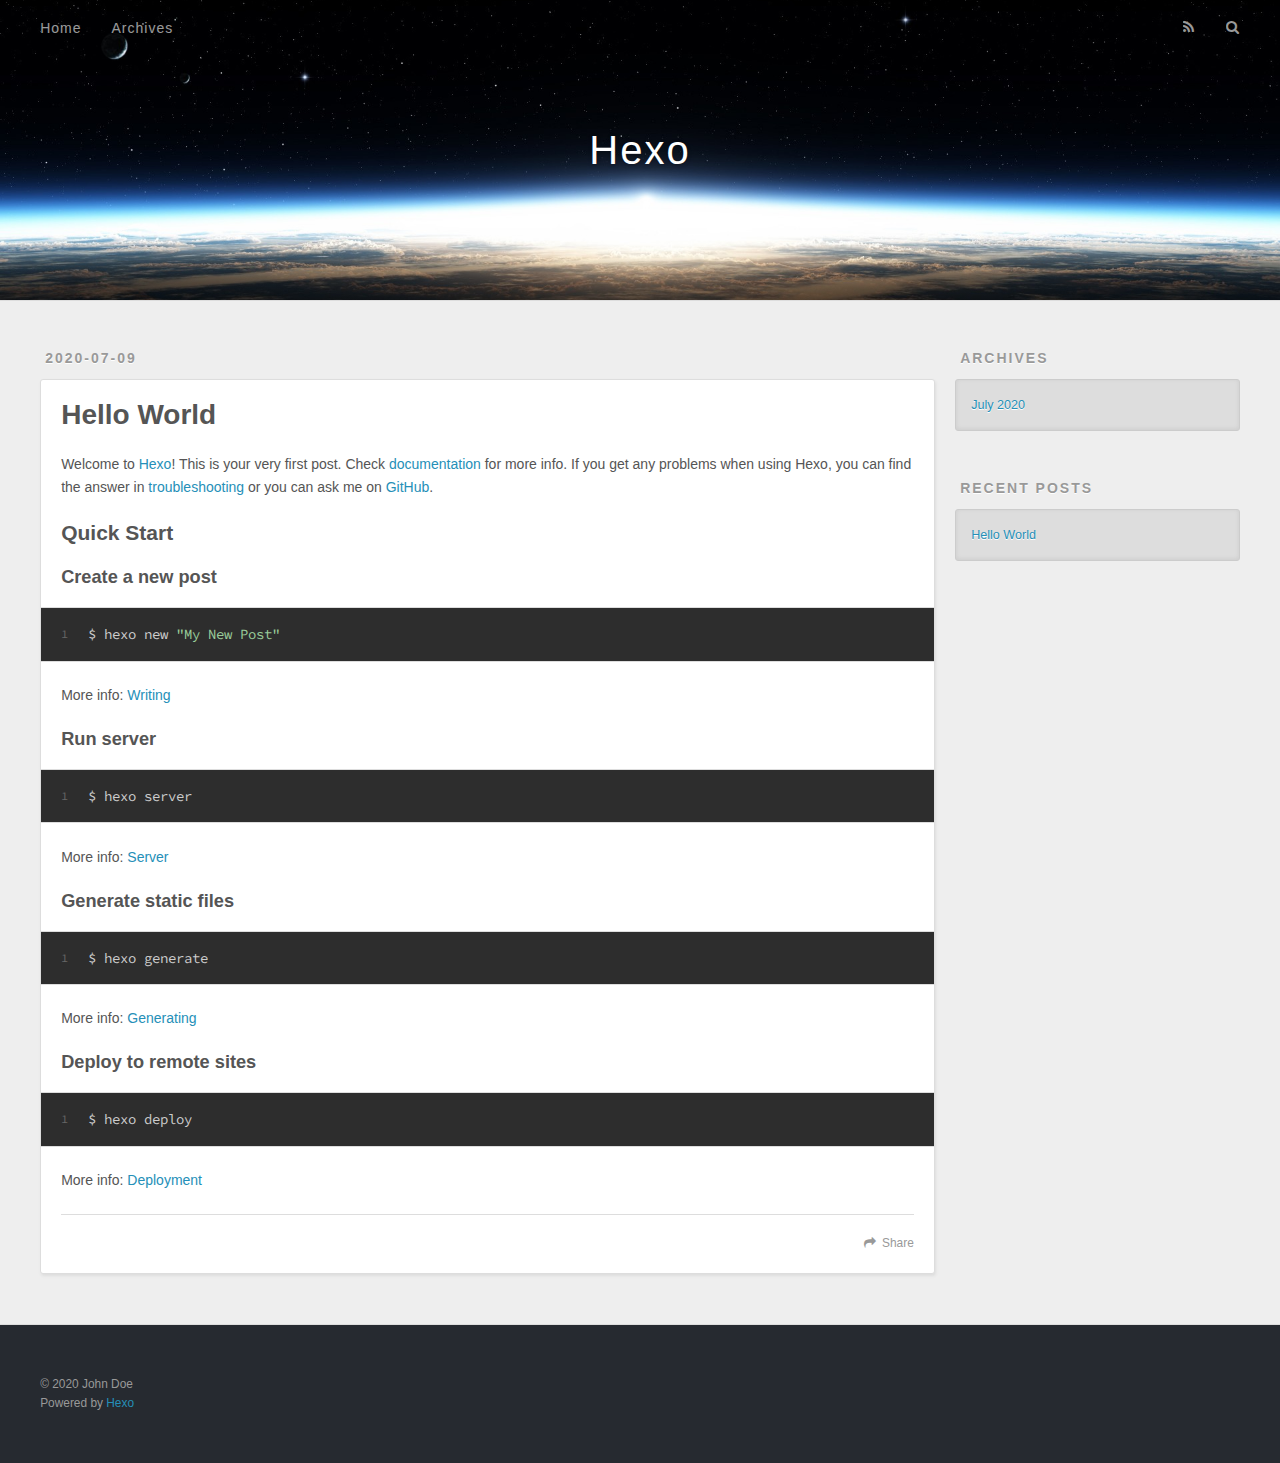
<file: index.html>
<!DOCTYPE html>
<html>
<head>
  <meta charset="utf-8">
  

  
  <title>Hexo</title>
  <meta name="viewport" content="width=device-width, initial-scale=1, maximum-scale=1">
  <meta property="og:type" content="website">
<meta property="og:title" content="Hexo">
<meta property="og:url" content="http://yoursite.com/index.html">
<meta property="og:site_name" content="Hexo">
<meta property="og:locale" content="en_US">
<meta property="article:author" content="John Doe">
<meta name="twitter:card" content="summary">
  
    <link rel="alternate" href="/atom.xml" title="Hexo" type="application/atom+xml">
  
  
    <link rel="icon" href="/favicon.png">
  
  
    <link href="//fonts.googleapis.com/css?family=Source+Code+Pro" rel="stylesheet" type="text/css">
  
  
<link rel="stylesheet" href="/css/style.css">

<meta name="generator" content="Hexo 4.2.1"></head>

<body>
  <div id="container">
    <div id="wrap">
      <header id="header">
  <div id="banner"></div>
  <div id="header-outer" class="outer">
    <div id="header-title" class="inner">
      <h1 id="logo-wrap">
        <a href="/" id="logo">Hexo</a>
      </h1>
      
    </div>
    <div id="header-inner" class="inner">
      <nav id="main-nav">
        <a id="main-nav-toggle" class="nav-icon"></a>
        
          <a class="main-nav-link" href="/">Home</a>
        
          <a class="main-nav-link" href="/archives">Archives</a>
        
      </nav>
      <nav id="sub-nav">
        
          <a id="nav-rss-link" class="nav-icon" href="/atom.xml" title="RSS Feed"></a>
        
        <a id="nav-search-btn" class="nav-icon" title="Search"></a>
      </nav>
      <div id="search-form-wrap">
        <form action="//google.com/search" method="get" accept-charset="UTF-8" class="search-form"><input type="search" name="q" class="search-form-input" placeholder="Search"><button type="submit" class="search-form-submit">&#xF002;</button><input type="hidden" name="sitesearch" value="http://yoursite.com"></form>
      </div>
    </div>
  </div>
</header>
      <div class="outer">
        <section id="main">
  
    <article id="post-hello-world" class="article article-type-post" itemscope itemprop="blogPost">
  <div class="article-meta">
    <a href="/2020/07/09/hello-world/" class="article-date">
  <time datetime="2020-07-09T07:12:17.196Z" itemprop="datePublished">2020-07-09</time>
</a>
    
  </div>
  <div class="article-inner">
    
    
      <header class="article-header">
        
  
    <h1 itemprop="name">
      <a class="article-title" href="/2020/07/09/hello-world/">Hello World</a>
    </h1>
  

      </header>
    
    <div class="article-entry" itemprop="articleBody">
      
        <p>Welcome to <a href="https://hexo.io/" target="_blank" rel="noopener">Hexo</a>! This is your very first post. Check <a href="https://hexo.io/docs/" target="_blank" rel="noopener">documentation</a> for more info. If you get any problems when using Hexo, you can find the answer in <a href="https://hexo.io/docs/troubleshooting.html" target="_blank" rel="noopener">troubleshooting</a> or you can ask me on <a href="https://github.com/hexojs/hexo/issues" target="_blank" rel="noopener">GitHub</a>.</p>
<h2 id="Quick-Start"><a href="#Quick-Start" class="headerlink" title="Quick Start"></a>Quick Start</h2><h3 id="Create-a-new-post"><a href="#Create-a-new-post" class="headerlink" title="Create a new post"></a>Create a new post</h3><figure class="highlight bash"><table><tr><td class="gutter"><pre><span class="line">1</span><br></pre></td><td class="code"><pre><span class="line">$ hexo new <span class="string">"My New Post"</span></span><br></pre></td></tr></table></figure>

<p>More info: <a href="https://hexo.io/docs/writing.html" target="_blank" rel="noopener">Writing</a></p>
<h3 id="Run-server"><a href="#Run-server" class="headerlink" title="Run server"></a>Run server</h3><figure class="highlight bash"><table><tr><td class="gutter"><pre><span class="line">1</span><br></pre></td><td class="code"><pre><span class="line">$ hexo server</span><br></pre></td></tr></table></figure>

<p>More info: <a href="https://hexo.io/docs/server.html" target="_blank" rel="noopener">Server</a></p>
<h3 id="Generate-static-files"><a href="#Generate-static-files" class="headerlink" title="Generate static files"></a>Generate static files</h3><figure class="highlight bash"><table><tr><td class="gutter"><pre><span class="line">1</span><br></pre></td><td class="code"><pre><span class="line">$ hexo generate</span><br></pre></td></tr></table></figure>

<p>More info: <a href="https://hexo.io/docs/generating.html" target="_blank" rel="noopener">Generating</a></p>
<h3 id="Deploy-to-remote-sites"><a href="#Deploy-to-remote-sites" class="headerlink" title="Deploy to remote sites"></a>Deploy to remote sites</h3><figure class="highlight bash"><table><tr><td class="gutter"><pre><span class="line">1</span><br></pre></td><td class="code"><pre><span class="line">$ hexo deploy</span><br></pre></td></tr></table></figure>

<p>More info: <a href="https://hexo.io/docs/one-command-deployment.html" target="_blank" rel="noopener">Deployment</a></p>

      
    </div>
    <footer class="article-footer">
      <a data-url="http://yoursite.com/2020/07/09/hello-world/" data-id="ckcesuk3j00003ktsfurx3f92" class="article-share-link">Share</a>
      
      
    </footer>
  </div>
  
</article>


  


</section>
        
          <aside id="sidebar">
  
    

  
    

  
    
  
    
  <div class="widget-wrap">
    <h3 class="widget-title">Archives</h3>
    <div class="widget">
      <ul class="archive-list"><li class="archive-list-item"><a class="archive-list-link" href="/archives/2020/07/">July 2020</a></li></ul>
    </div>
  </div>


  
    
  <div class="widget-wrap">
    <h3 class="widget-title">Recent Posts</h3>
    <div class="widget">
      <ul>
        
          <li>
            <a href="/2020/07/09/hello-world/">Hello World</a>
          </li>
        
      </ul>
    </div>
  </div>

  
</aside>
        
      </div>
      <footer id="footer">
  
  <div class="outer">
    <div id="footer-info" class="inner">
      &copy; 2020 John Doe<br>
      Powered by <a href="http://hexo.io/" target="_blank">Hexo</a>
    </div>
  </div>
</footer>
    </div>
    <nav id="mobile-nav">
  
    <a href="/" class="mobile-nav-link">Home</a>
  
    <a href="/archives" class="mobile-nav-link">Archives</a>
  
</nav>
    

<script src="//ajax.googleapis.com/ajax/libs/jquery/2.0.3/jquery.min.js"></script>


  
<link rel="stylesheet" href="/fancybox/jquery.fancybox.css">

  
<script src="/fancybox/jquery.fancybox.pack.js"></script>




<script src="/js/script.js"></script>




  </div>
</body>
</html>
</file>
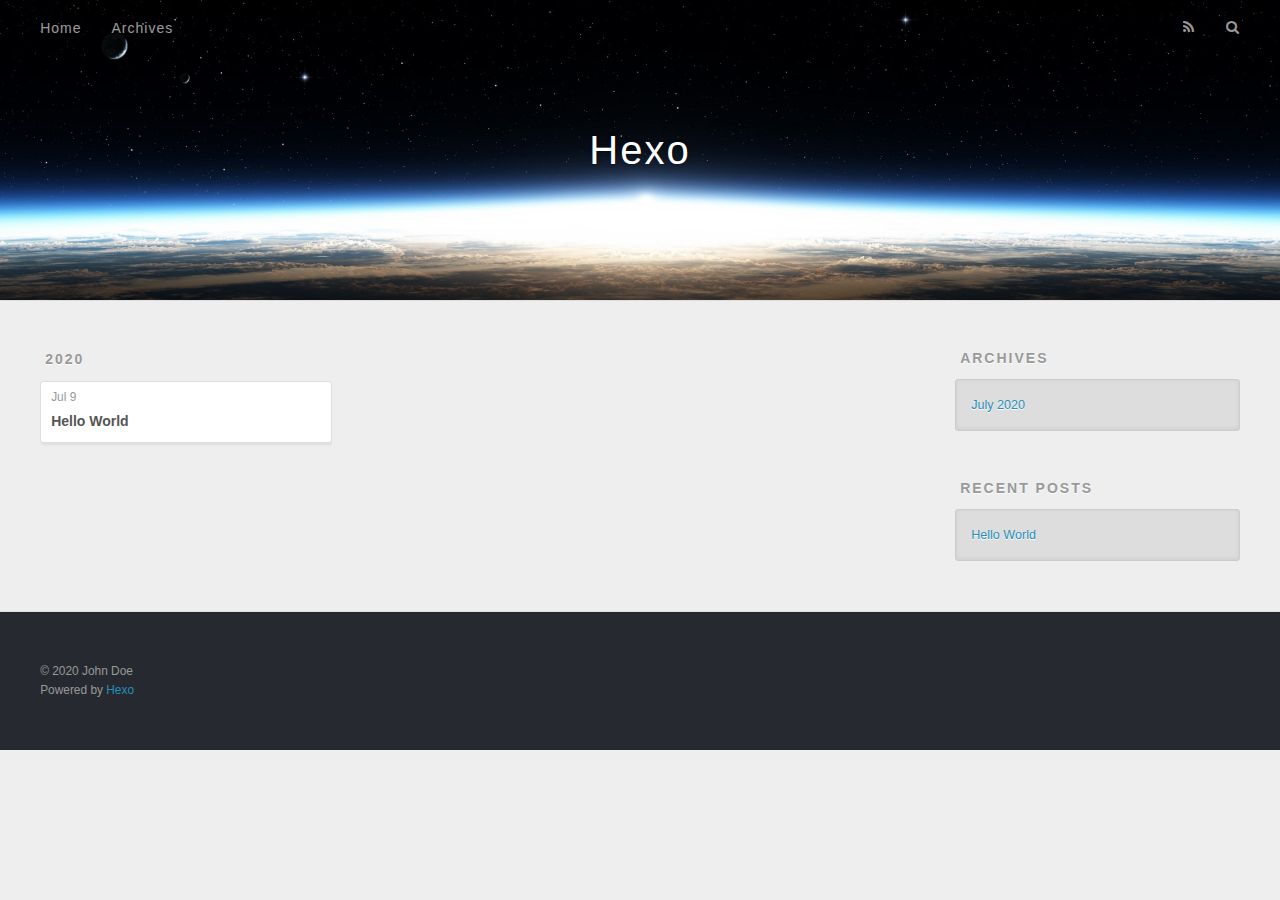
<file: archives/index.html>
<!DOCTYPE html>
<html>
<head>
  <meta charset="utf-8">
  

  
  <title>Archives | Hexo</title>
  <meta name="viewport" content="width=device-width, initial-scale=1, maximum-scale=1">
  <meta property="og:type" content="website">
<meta property="og:title" content="Hexo">
<meta property="og:url" content="http://yoursite.com/archives/index.html">
<meta property="og:site_name" content="Hexo">
<meta property="og:locale" content="en_US">
<meta property="article:author" content="John Doe">
<meta name="twitter:card" content="summary">
  
    <link rel="alternate" href="/atom.xml" title="Hexo" type="application/atom+xml">
  
  
    <link rel="icon" href="/favicon.png">
  
  
    <link href="//fonts.googleapis.com/css?family=Source+Code+Pro" rel="stylesheet" type="text/css">
  
  
<link rel="stylesheet" href="/css/style.css">

<meta name="generator" content="Hexo 4.2.1"></head>

<body>
  <div id="container">
    <div id="wrap">
      <header id="header">
  <div id="banner"></div>
  <div id="header-outer" class="outer">
    <div id="header-title" class="inner">
      <h1 id="logo-wrap">
        <a href="/" id="logo">Hexo</a>
      </h1>
      
    </div>
    <div id="header-inner" class="inner">
      <nav id="main-nav">
        <a id="main-nav-toggle" class="nav-icon"></a>
        
          <a class="main-nav-link" href="/">Home</a>
        
          <a class="main-nav-link" href="/archives">Archives</a>
        
      </nav>
      <nav id="sub-nav">
        
          <a id="nav-rss-link" class="nav-icon" href="/atom.xml" title="RSS Feed"></a>
        
        <a id="nav-search-btn" class="nav-icon" title="Search"></a>
      </nav>
      <div id="search-form-wrap">
        <form action="//google.com/search" method="get" accept-charset="UTF-8" class="search-form"><input type="search" name="q" class="search-form-input" placeholder="Search"><button type="submit" class="search-form-submit">&#xF002;</button><input type="hidden" name="sitesearch" value="http://yoursite.com"></form>
      </div>
    </div>
  </div>
</header>
      <div class="outer">
        <section id="main">
  
  
    
    
      
      
      <section class="archives-wrap">
        <div class="archive-year-wrap">
          <a href="/archives/2020" class="archive-year">2020</a>
        </div>
        <div class="archives">
    
    <article class="archive-article archive-type-post">
  <div class="archive-article-inner">
    <header class="archive-article-header">
      <a href="/2020/07/09/hello-world/" class="archive-article-date">
  <time datetime="2020-07-09T07:12:17.196Z" itemprop="datePublished">Jul 9</time>
</a>
      
  
    <h1 itemprop="name">
      <a class="archive-article-title" href="/2020/07/09/hello-world/">Hello World</a>
    </h1>
  

    </header>
  </div>
</article>
  
  
    </div></section>
  


</section>
        
          <aside id="sidebar">
  
    

  
    

  
    
  
    
  <div class="widget-wrap">
    <h3 class="widget-title">Archives</h3>
    <div class="widget">
      <ul class="archive-list"><li class="archive-list-item"><a class="archive-list-link" href="/archives/2020/07/">July 2020</a></li></ul>
    </div>
  </div>


  
    
  <div class="widget-wrap">
    <h3 class="widget-title">Recent Posts</h3>
    <div class="widget">
      <ul>
        
          <li>
            <a href="/2020/07/09/hello-world/">Hello World</a>
          </li>
        
      </ul>
    </div>
  </div>

  
</aside>
        
      </div>
      <footer id="footer">
  
  <div class="outer">
    <div id="footer-info" class="inner">
      &copy; 2020 John Doe<br>
      Powered by <a href="http://hexo.io/" target="_blank">Hexo</a>
    </div>
  </div>
</footer>
    </div>
    <nav id="mobile-nav">
  
    <a href="/" class="mobile-nav-link">Home</a>
  
    <a href="/archives" class="mobile-nav-link">Archives</a>
  
</nav>
    

<script src="//ajax.googleapis.com/ajax/libs/jquery/2.0.3/jquery.min.js"></script>


  
<link rel="stylesheet" href="/fancybox/jquery.fancybox.css">

  
<script src="/fancybox/jquery.fancybox.pack.js"></script>




<script src="/js/script.js"></script>




  </div>
</body>
</html>
</file>
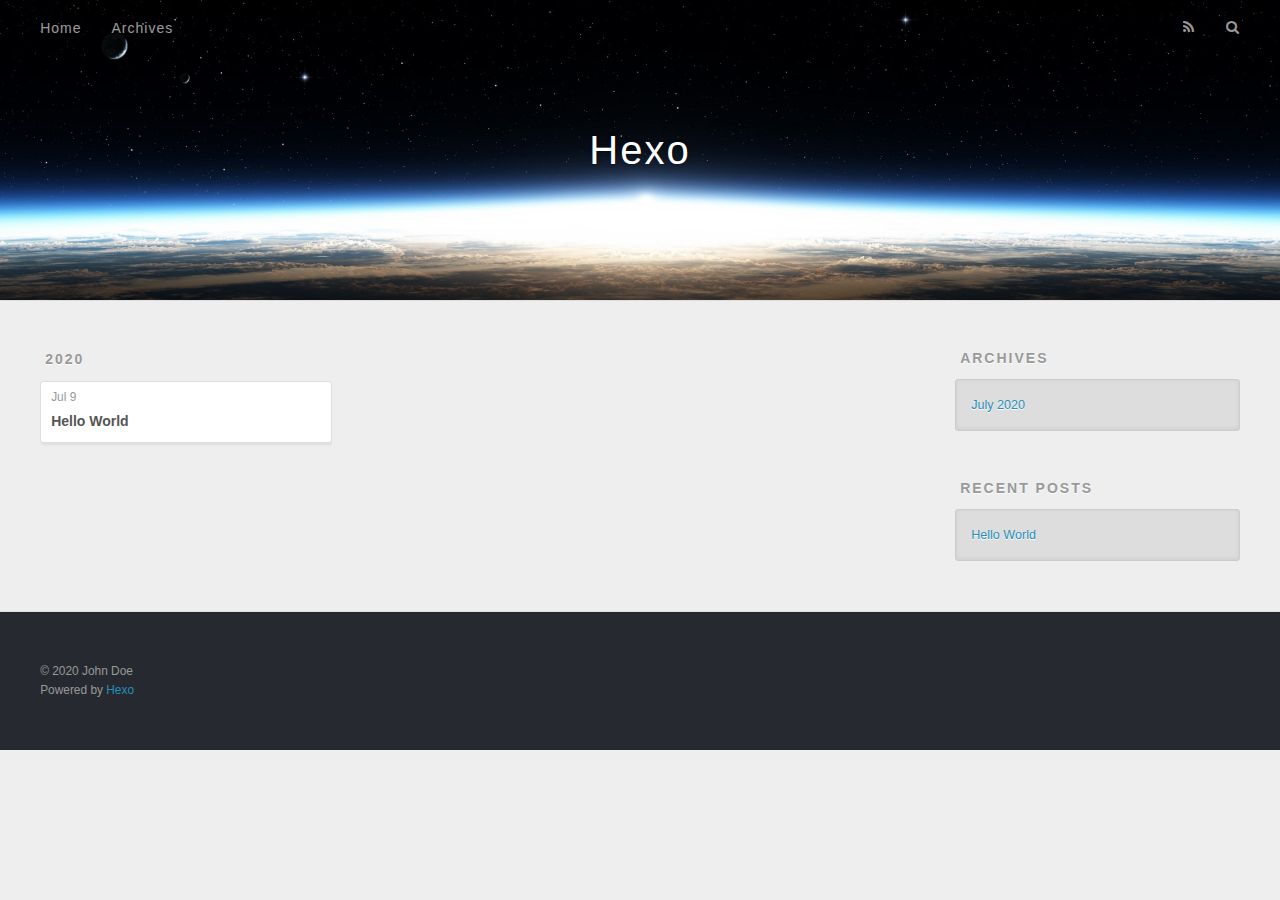
<file: archives/2020/index.html>
<!DOCTYPE html>
<html>
<head>
  <meta charset="utf-8">
  

  
  <title>Archives: 2020 | Hexo</title>
  <meta name="viewport" content="width=device-width, initial-scale=1, maximum-scale=1">
  <meta property="og:type" content="website">
<meta property="og:title" content="Hexo">
<meta property="og:url" content="http://yoursite.com/archives/2020/index.html">
<meta property="og:site_name" content="Hexo">
<meta property="og:locale" content="en_US">
<meta property="article:author" content="John Doe">
<meta name="twitter:card" content="summary">
  
    <link rel="alternate" href="/atom.xml" title="Hexo" type="application/atom+xml">
  
  
    <link rel="icon" href="/favicon.png">
  
  
    <link href="//fonts.googleapis.com/css?family=Source+Code+Pro" rel="stylesheet" type="text/css">
  
  
<link rel="stylesheet" href="/css/style.css">

<meta name="generator" content="Hexo 4.2.1"></head>

<body>
  <div id="container">
    <div id="wrap">
      <header id="header">
  <div id="banner"></div>
  <div id="header-outer" class="outer">
    <div id="header-title" class="inner">
      <h1 id="logo-wrap">
        <a href="/" id="logo">Hexo</a>
      </h1>
      
    </div>
    <div id="header-inner" class="inner">
      <nav id="main-nav">
        <a id="main-nav-toggle" class="nav-icon"></a>
        
          <a class="main-nav-link" href="/">Home</a>
        
          <a class="main-nav-link" href="/archives">Archives</a>
        
      </nav>
      <nav id="sub-nav">
        
          <a id="nav-rss-link" class="nav-icon" href="/atom.xml" title="RSS Feed"></a>
        
        <a id="nav-search-btn" class="nav-icon" title="Search"></a>
      </nav>
      <div id="search-form-wrap">
        <form action="//google.com/search" method="get" accept-charset="UTF-8" class="search-form"><input type="search" name="q" class="search-form-input" placeholder="Search"><button type="submit" class="search-form-submit">&#xF002;</button><input type="hidden" name="sitesearch" value="http://yoursite.com"></form>
      </div>
    </div>
  </div>
</header>
      <div class="outer">
        <section id="main">
  
  
    
    
      
      
      <section class="archives-wrap">
        <div class="archive-year-wrap">
          <a href="/archives/2020" class="archive-year">2020</a>
        </div>
        <div class="archives">
    
    <article class="archive-article archive-type-post">
  <div class="archive-article-inner">
    <header class="archive-article-header">
      <a href="/2020/07/09/hello-world/" class="archive-article-date">
  <time datetime="2020-07-09T07:12:17.196Z" itemprop="datePublished">Jul 9</time>
</a>
      
  
    <h1 itemprop="name">
      <a class="archive-article-title" href="/2020/07/09/hello-world/">Hello World</a>
    </h1>
  

    </header>
  </div>
</article>
  
  
    </div></section>
  


</section>
        
          <aside id="sidebar">
  
    

  
    

  
    
  
    
  <div class="widget-wrap">
    <h3 class="widget-title">Archives</h3>
    <div class="widget">
      <ul class="archive-list"><li class="archive-list-item"><a class="archive-list-link" href="/archives/2020/07/">July 2020</a></li></ul>
    </div>
  </div>


  
    
  <div class="widget-wrap">
    <h3 class="widget-title">Recent Posts</h3>
    <div class="widget">
      <ul>
        
          <li>
            <a href="/2020/07/09/hello-world/">Hello World</a>
          </li>
        
      </ul>
    </div>
  </div>

  
</aside>
        
      </div>
      <footer id="footer">
  
  <div class="outer">
    <div id="footer-info" class="inner">
      &copy; 2020 John Doe<br>
      Powered by <a href="http://hexo.io/" target="_blank">Hexo</a>
    </div>
  </div>
</footer>
    </div>
    <nav id="mobile-nav">
  
    <a href="/" class="mobile-nav-link">Home</a>
  
    <a href="/archives" class="mobile-nav-link">Archives</a>
  
</nav>
    

<script src="//ajax.googleapis.com/ajax/libs/jquery/2.0.3/jquery.min.js"></script>


  
<link rel="stylesheet" href="/fancybox/jquery.fancybox.css">

  
<script src="/fancybox/jquery.fancybox.pack.js"></script>




<script src="/js/script.js"></script>




  </div>
</body>
</html>
</file>
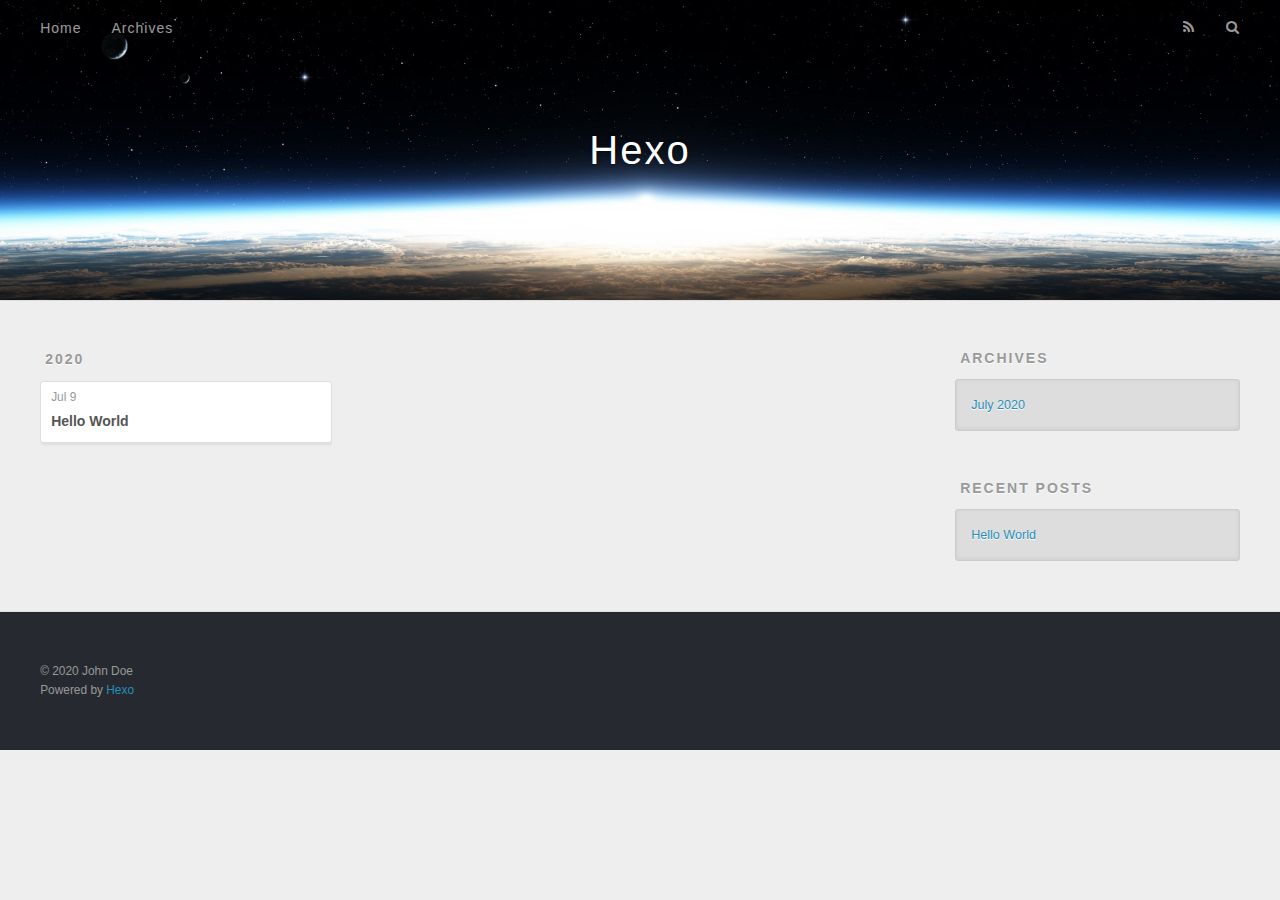
<file: archives/2020/07/index.html>
<!DOCTYPE html>
<html>
<head>
  <meta charset="utf-8">
  

  
  <title>Archives: 2020/7 | Hexo</title>
  <meta name="viewport" content="width=device-width, initial-scale=1, maximum-scale=1">
  <meta property="og:type" content="website">
<meta property="og:title" content="Hexo">
<meta property="og:url" content="http://yoursite.com/archives/2020/07/index.html">
<meta property="og:site_name" content="Hexo">
<meta property="og:locale" content="en_US">
<meta property="article:author" content="John Doe">
<meta name="twitter:card" content="summary">
  
    <link rel="alternate" href="/atom.xml" title="Hexo" type="application/atom+xml">
  
  
    <link rel="icon" href="/favicon.png">
  
  
    <link href="//fonts.googleapis.com/css?family=Source+Code+Pro" rel="stylesheet" type="text/css">
  
  
<link rel="stylesheet" href="/css/style.css">

<meta name="generator" content="Hexo 4.2.1"></head>

<body>
  <div id="container">
    <div id="wrap">
      <header id="header">
  <div id="banner"></div>
  <div id="header-outer" class="outer">
    <div id="header-title" class="inner">
      <h1 id="logo-wrap">
        <a href="/" id="logo">Hexo</a>
      </h1>
      
    </div>
    <div id="header-inner" class="inner">
      <nav id="main-nav">
        <a id="main-nav-toggle" class="nav-icon"></a>
        
          <a class="main-nav-link" href="/">Home</a>
        
          <a class="main-nav-link" href="/archives">Archives</a>
        
      </nav>
      <nav id="sub-nav">
        
          <a id="nav-rss-link" class="nav-icon" href="/atom.xml" title="RSS Feed"></a>
        
        <a id="nav-search-btn" class="nav-icon" title="Search"></a>
      </nav>
      <div id="search-form-wrap">
        <form action="//google.com/search" method="get" accept-charset="UTF-8" class="search-form"><input type="search" name="q" class="search-form-input" placeholder="Search"><button type="submit" class="search-form-submit">&#xF002;</button><input type="hidden" name="sitesearch" value="http://yoursite.com"></form>
      </div>
    </div>
  </div>
</header>
      <div class="outer">
        <section id="main">
  
  
    
    
      
      
      <section class="archives-wrap">
        <div class="archive-year-wrap">
          <a href="/archives/2020" class="archive-year">2020</a>
        </div>
        <div class="archives">
    
    <article class="archive-article archive-type-post">
  <div class="archive-article-inner">
    <header class="archive-article-header">
      <a href="/2020/07/09/hello-world/" class="archive-article-date">
  <time datetime="2020-07-09T07:12:17.196Z" itemprop="datePublished">Jul 9</time>
</a>
      
  
    <h1 itemprop="name">
      <a class="archive-article-title" href="/2020/07/09/hello-world/">Hello World</a>
    </h1>
  

    </header>
  </div>
</article>
  
  
    </div></section>
  


</section>
        
          <aside id="sidebar">
  
    

  
    

  
    
  
    
  <div class="widget-wrap">
    <h3 class="widget-title">Archives</h3>
    <div class="widget">
      <ul class="archive-list"><li class="archive-list-item"><a class="archive-list-link" href="/archives/2020/07/">July 2020</a></li></ul>
    </div>
  </div>


  
    
  <div class="widget-wrap">
    <h3 class="widget-title">Recent Posts</h3>
    <div class="widget">
      <ul>
        
          <li>
            <a href="/2020/07/09/hello-world/">Hello World</a>
          </li>
        
      </ul>
    </div>
  </div>

  
</aside>
        
      </div>
      <footer id="footer">
  
  <div class="outer">
    <div id="footer-info" class="inner">
      &copy; 2020 John Doe<br>
      Powered by <a href="http://hexo.io/" target="_blank">Hexo</a>
    </div>
  </div>
</footer>
    </div>
    <nav id="mobile-nav">
  
    <a href="/" class="mobile-nav-link">Home</a>
  
    <a href="/archives" class="mobile-nav-link">Archives</a>
  
</nav>
    

<script src="//ajax.googleapis.com/ajax/libs/jquery/2.0.3/jquery.min.js"></script>


  
<link rel="stylesheet" href="/fancybox/jquery.fancybox.css">

  
<script src="/fancybox/jquery.fancybox.pack.js"></script>




<script src="/js/script.js"></script>




  </div>
</body>
</html>
</file>
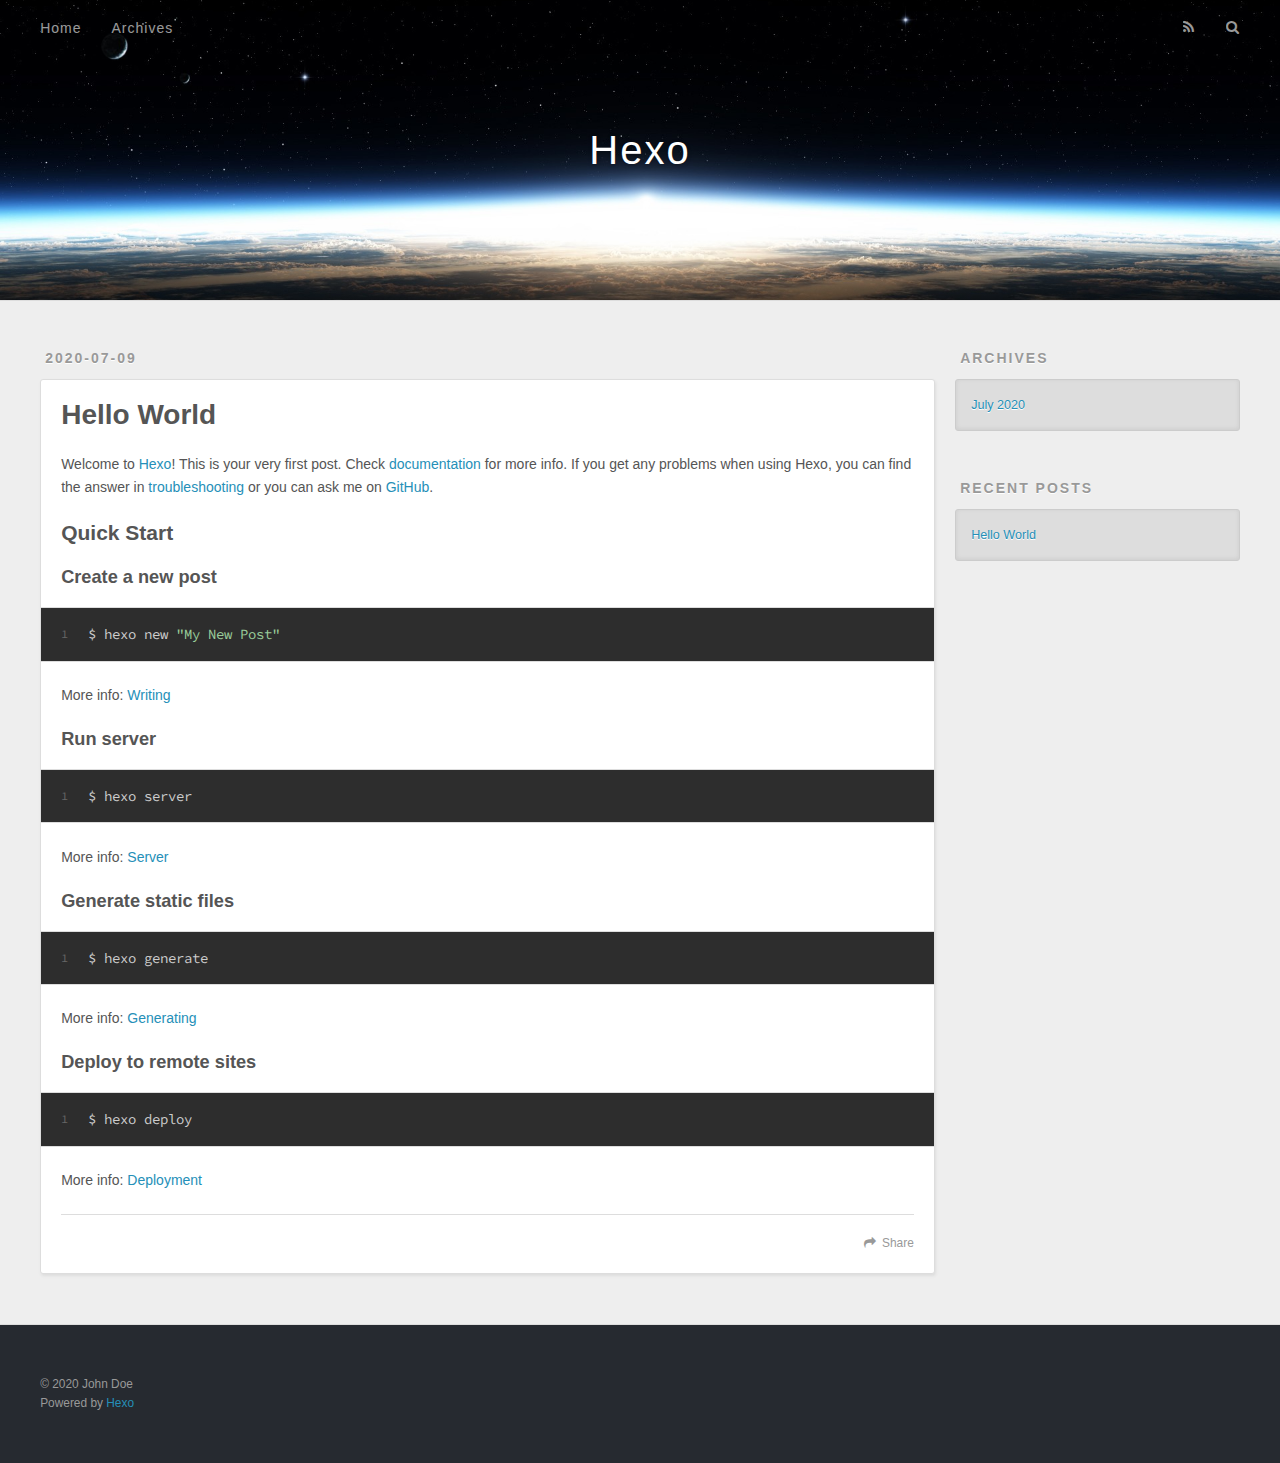
<file: 2020/07/09/hello-world/index.html>
<!DOCTYPE html>
<html>
<head>
  <meta charset="utf-8">
  

  
  <title>Hello World | Hexo</title>
  <meta name="viewport" content="width=device-width, initial-scale=1, maximum-scale=1">
  <meta name="description" content="Welcome to Hexo! This is your very first post. Check documentation for more info. If you get any problems when using Hexo, you can find the answer in troubleshooting or you can ask me on GitHub. Quick">
<meta property="og:type" content="article">
<meta property="og:title" content="Hello World">
<meta property="og:url" content="http://yoursite.com/2020/07/09/hello-world/index.html">
<meta property="og:site_name" content="Hexo">
<meta property="og:description" content="Welcome to Hexo! This is your very first post. Check documentation for more info. If you get any problems when using Hexo, you can find the answer in troubleshooting or you can ask me on GitHub. Quick">
<meta property="og:locale" content="en_US">
<meta property="article:published_time" content="2020-07-09T07:12:17.196Z">
<meta property="article:modified_time" content="2020-07-09T07:12:17.196Z">
<meta property="article:author" content="John Doe">
<meta name="twitter:card" content="summary">
  
    <link rel="alternate" href="/atom.xml" title="Hexo" type="application/atom+xml">
  
  
    <link rel="icon" href="/favicon.png">
  
  
    <link href="//fonts.googleapis.com/css?family=Source+Code+Pro" rel="stylesheet" type="text/css">
  
  
<link rel="stylesheet" href="/css/style.css">

<meta name="generator" content="Hexo 4.2.1"></head>

<body>
  <div id="container">
    <div id="wrap">
      <header id="header">
  <div id="banner"></div>
  <div id="header-outer" class="outer">
    <div id="header-title" class="inner">
      <h1 id="logo-wrap">
        <a href="/" id="logo">Hexo</a>
      </h1>
      
    </div>
    <div id="header-inner" class="inner">
      <nav id="main-nav">
        <a id="main-nav-toggle" class="nav-icon"></a>
        
          <a class="main-nav-link" href="/">Home</a>
        
          <a class="main-nav-link" href="/archives">Archives</a>
        
      </nav>
      <nav id="sub-nav">
        
          <a id="nav-rss-link" class="nav-icon" href="/atom.xml" title="RSS Feed"></a>
        
        <a id="nav-search-btn" class="nav-icon" title="Search"></a>
      </nav>
      <div id="search-form-wrap">
        <form action="//google.com/search" method="get" accept-charset="UTF-8" class="search-form"><input type="search" name="q" class="search-form-input" placeholder="Search"><button type="submit" class="search-form-submit">&#xF002;</button><input type="hidden" name="sitesearch" value="http://yoursite.com"></form>
      </div>
    </div>
  </div>
</header>
      <div class="outer">
        <section id="main"><article id="post-hello-world" class="article article-type-post" itemscope itemprop="blogPost">
  <div class="article-meta">
    <a href="/2020/07/09/hello-world/" class="article-date">
  <time datetime="2020-07-09T07:12:17.196Z" itemprop="datePublished">2020-07-09</time>
</a>
    
  </div>
  <div class="article-inner">
    
    
      <header class="article-header">
        
  
    <h1 class="article-title" itemprop="name">
      Hello World
    </h1>
  

      </header>
    
    <div class="article-entry" itemprop="articleBody">
      
        <p>Welcome to <a href="https://hexo.io/" target="_blank" rel="noopener">Hexo</a>! This is your very first post. Check <a href="https://hexo.io/docs/" target="_blank" rel="noopener">documentation</a> for more info. If you get any problems when using Hexo, you can find the answer in <a href="https://hexo.io/docs/troubleshooting.html" target="_blank" rel="noopener">troubleshooting</a> or you can ask me on <a href="https://github.com/hexojs/hexo/issues" target="_blank" rel="noopener">GitHub</a>.</p>
<h2 id="Quick-Start"><a href="#Quick-Start" class="headerlink" title="Quick Start"></a>Quick Start</h2><h3 id="Create-a-new-post"><a href="#Create-a-new-post" class="headerlink" title="Create a new post"></a>Create a new post</h3><figure class="highlight bash"><table><tr><td class="gutter"><pre><span class="line">1</span><br></pre></td><td class="code"><pre><span class="line">$ hexo new <span class="string">"My New Post"</span></span><br></pre></td></tr></table></figure>

<p>More info: <a href="https://hexo.io/docs/writing.html" target="_blank" rel="noopener">Writing</a></p>
<h3 id="Run-server"><a href="#Run-server" class="headerlink" title="Run server"></a>Run server</h3><figure class="highlight bash"><table><tr><td class="gutter"><pre><span class="line">1</span><br></pre></td><td class="code"><pre><span class="line">$ hexo server</span><br></pre></td></tr></table></figure>

<p>More info: <a href="https://hexo.io/docs/server.html" target="_blank" rel="noopener">Server</a></p>
<h3 id="Generate-static-files"><a href="#Generate-static-files" class="headerlink" title="Generate static files"></a>Generate static files</h3><figure class="highlight bash"><table><tr><td class="gutter"><pre><span class="line">1</span><br></pre></td><td class="code"><pre><span class="line">$ hexo generate</span><br></pre></td></tr></table></figure>

<p>More info: <a href="https://hexo.io/docs/generating.html" target="_blank" rel="noopener">Generating</a></p>
<h3 id="Deploy-to-remote-sites"><a href="#Deploy-to-remote-sites" class="headerlink" title="Deploy to remote sites"></a>Deploy to remote sites</h3><figure class="highlight bash"><table><tr><td class="gutter"><pre><span class="line">1</span><br></pre></td><td class="code"><pre><span class="line">$ hexo deploy</span><br></pre></td></tr></table></figure>

<p>More info: <a href="https://hexo.io/docs/one-command-deployment.html" target="_blank" rel="noopener">Deployment</a></p>

      
    </div>
    <footer class="article-footer">
      <a data-url="http://yoursite.com/2020/07/09/hello-world/" data-id="ckcesuk3j00003ktsfurx3f92" class="article-share-link">Share</a>
      
      
    </footer>
  </div>
  
    
  
</article>

</section>
        
          <aside id="sidebar">
  
    

  
    

  
    
  
    
  <div class="widget-wrap">
    <h3 class="widget-title">Archives</h3>
    <div class="widget">
      <ul class="archive-list"><li class="archive-list-item"><a class="archive-list-link" href="/archives/2020/07/">July 2020</a></li></ul>
    </div>
  </div>


  
    
  <div class="widget-wrap">
    <h3 class="widget-title">Recent Posts</h3>
    <div class="widget">
      <ul>
        
          <li>
            <a href="/2020/07/09/hello-world/">Hello World</a>
          </li>
        
      </ul>
    </div>
  </div>

  
</aside>
        
      </div>
      <footer id="footer">
  
  <div class="outer">
    <div id="footer-info" class="inner">
      &copy; 2020 John Doe<br>
      Powered by <a href="http://hexo.io/" target="_blank">Hexo</a>
    </div>
  </div>
</footer>
    </div>
    <nav id="mobile-nav">
  
    <a href="/" class="mobile-nav-link">Home</a>
  
    <a href="/archives" class="mobile-nav-link">Archives</a>
  
</nav>
    

<script src="//ajax.googleapis.com/ajax/libs/jquery/2.0.3/jquery.min.js"></script>


  
<link rel="stylesheet" href="/fancybox/jquery.fancybox.css">

  
<script src="/fancybox/jquery.fancybox.pack.js"></script>




<script src="/js/script.js"></script>




  </div>
</body>
</html>
</file>
<file: css/style.css>
body {
  width: 100%;
}
body:before,
body:after {
  content: "";
  display: table;
}
body:after {
  clear: both;
}
html,
body,
div,
span,
applet,
object,
iframe,
h1,
h2,
h3,
h4,
h5,
h6,
p,
blockquote,
pre,
a,
abbr,
acronym,
address,
big,
cite,
code,
del,
dfn,
em,
img,
ins,
kbd,
q,
s,
samp,
small,
strike,
strong,
sub,
sup,
tt,
var,
dl,
dt,
dd,
ol,
ul,
li,
fieldset,
form,
label,
legend,
table,
caption,
tbody,
tfoot,
thead,
tr,
th,
td {
  margin: 0;
  padding: 0;
  border: 0;
  outline: 0;
  font-weight: inherit;
  font-style: inherit;
  font-family: inherit;
  font-size: 100%;
  vertical-align: baseline;
}
body {
  line-height: 1;
  color: #000;
  background: #fff;
}
ol,
ul {
  list-style: none;
}
table {
  border-collapse: separate;
  border-spacing: 0;
  vertical-align: middle;
}
caption,
th,
td {
  text-align: left;
  font-weight: normal;
  vertical-align: middle;
}
a img {
  border: none;
}
input,
button {
  margin: 0;
  padding: 0;
}
input::-moz-focus-inner,
button::-moz-focus-inner {
  border: 0;
  padding: 0;
}
@font-face {
  font-family: FontAwesome;
  font-style: normal;
  font-weight: normal;
  src: url("fonts/fontawesome-webfont.eot?v=#4.0.3");
  src: url("fonts/fontawesome-webfont.eot?#iefix&v=#4.0.3") format("embedded-opentype"), url("fonts/fontawesome-webfont.woff?v=#4.0.3") format("woff"), url("fonts/fontawesome-webfont.ttf?v=#4.0.3") format("truetype"), url("fonts/fontawesome-webfont.svg#fontawesomeregular?v=#4.0.3") format("svg");
}
html,
body,
#container {
  height: 100%;
}
body {
  background: #eee;
  font: 14px -apple-system, BlinkMacSystemFont, "Segoe UI", "Roboto", "Oxygen", "Ubuntu", "Cantarell", "Fira Sans", "Droid Sans", "Helvetica Neue", sans-serif;
  -webkit-text-size-adjust: 100%;
}
.outer {
  max-width: 1220px;
  margin: 0 auto;
  padding: 0 20px;
}
.outer:before,
.outer:after {
  content: "";
  display: table;
}
.outer:after {
  clear: both;
}
.inner {
  display: inline;
  float: left;
  width: 98.33333333333333%;
  margin: 0 0.833333333333333%;
}
.left,
.alignleft {
  float: left;
}
.right,
.alignright {
  float: right;
}
.clear {
  clear: both;
}
#container {
  position: relative;
}
.mobile-nav-on {
  overflow: hidden;
}
#wrap {
  height: 100%;
  width: 100%;
  position: absolute;
  top: 0;
  left: 0;
  -webkit-transition: 0.2s ease-out;
  -moz-transition: 0.2s ease-out;
  -ms-transition: 0.2s ease-out;
  transition: 0.2s ease-out;
  z-index: 1;
  background: #eee;
}
.mobile-nav-on #wrap {
  left: 280px;
}
@media screen and (min-width: 768px) {
  #main {
    display: inline;
    float: left;
    width: 73.33333333333333%;
    margin: 0 0.833333333333333%;
  }
}
.article-date,
.article-category-link,
.archive-year,
.widget-title {
  text-decoration: none;
  text-transform: uppercase;
  letter-spacing: 2px;
  color: #999;
  margin-bottom: 1em;
  margin-left: 5px;
  line-height: 1em;
  text-shadow: 0 1px #fff;
  font-weight: bold;
}
.article-inner,
.archive-article-inner {
  background: #fff;
  -webkit-box-shadow: 1px 2px 3px #ddd;
  box-shadow: 1px 2px 3px #ddd;
  border: 1px solid #ddd;
  border-radius: 3px;
}
.article-entry h1,
.widget h1 {
  font-size: 2em;
}
.article-entry h2,
.widget h2 {
  font-size: 1.5em;
}
.article-entry h3,
.widget h3 {
  font-size: 1.3em;
}
.article-entry h4,
.widget h4 {
  font-size: 1.2em;
}
.article-entry h5,
.widget h5 {
  font-size: 1em;
}
.article-entry h6,
.widget h6 {
  font-size: 1em;
  color: #999;
}
.article-entry hr,
.widget hr {
  border: 1px dashed #ddd;
}
.article-entry strong,
.widget strong {
  font-weight: bold;
}
.article-entry em,
.widget em,
.article-entry cite,
.widget cite {
  font-style: italic;
}
.article-entry sup,
.widget sup,
.article-entry sub,
.widget sub {
  font-size: 0.75em;
  line-height: 0;
  position: relative;
  vertical-align: baseline;
}
.article-entry sup,
.widget sup {
  top: -0.5em;
}
.article-entry sub,
.widget sub {
  bottom: -0.2em;
}
.article-entry small,
.widget small {
  font-size: 0.85em;
}
.article-entry acronym,
.widget acronym,
.article-entry abbr,
.widget abbr {
  border-bottom: 1px dotted;
}
.article-entry ul,
.widget ul,
.article-entry ol,
.widget ol,
.article-entry dl,
.widget dl {
  margin: 0 20px;
  line-height: 1.6em;
}
.article-entry ul ul,
.widget ul ul,
.article-entry ol ul,
.widget ol ul,
.article-entry ul ol,
.widget ul ol,
.article-entry ol ol,
.widget ol ol {
  margin-top: 0;
  margin-bottom: 0;
}
.article-entry ul,
.widget ul {
  list-style: disc;
}
.article-entry ol,
.widget ol {
  list-style: decimal;
}
.article-entry dt,
.widget dt {
  font-weight: bold;
}
#header {
  height: 300px;
  position: relative;
  border-bottom: 1px solid #ddd;
}
#header:before,
#header:after {
  content: "";
  position: absolute;
  left: 0;
  right: 0;
  height: 40px;
}
#header:before {
  top: 0;
  background: -webkit-linear-gradient(rgba(0,0,0,0.2), transparent);
  background: -moz-linear-gradient(rgba(0,0,0,0.2), transparent);
  background: -ms-linear-gradient(rgba(0,0,0,0.2), transparent);
  background: linear-gradient(rgba(0,0,0,0.2), transparent);
}
#header:after {
  bottom: 0;
  background: -webkit-linear-gradient(transparent, rgba(0,0,0,0.2));
  background: -moz-linear-gradient(transparent, rgba(0,0,0,0.2));
  background: -ms-linear-gradient(transparent, rgba(0,0,0,0.2));
  background: linear-gradient(transparent, rgba(0,0,0,0.2));
}
#header-outer {
  height: 100%;
  position: relative;
}
#header-inner {
  position: relative;
  overflow: hidden;
}
#banner {
  position: absolute;
  top: 0;
  left: 0;
  width: 100%;
  height: 100%;
  background: url("images/banner.jpg") center #000;
  -webkit-background-size: cover;
  -moz-background-size: cover;
  background-size: cover;
  z-index: -1;
}
#header-title {
  text-align: center;
  height: 40px;
  position: absolute;
  top: 50%;
  left: 0;
  margin-top: -20px;
}
#logo,
#subtitle {
  text-decoration: none;
  color: #fff;
  font-weight: 300;
  text-shadow: 0 1px 4px rgba(0,0,0,0.3);
}
#logo {
  font-size: 40px;
  line-height: 40px;
  letter-spacing: 2px;
}
#subtitle {
  font-size: 16px;
  line-height: 16px;
  letter-spacing: 1px;
}
#subtitle-wrap {
  margin-top: 16px;
}
#main-nav {
  float: left;
  margin-left: -15px;
}
.nav-icon,
.main-nav-link {
  float: left;
  color: #fff;
  opacity: 0.6;
  text-decoration: none;
  text-shadow: 0 1px rgba(0,0,0,0.2);
  -webkit-transition: opacity 0.2s;
  -moz-transition: opacity 0.2s;
  -ms-transition: opacity 0.2s;
  transition: opacity 0.2s;
  display: block;
  padding: 20px 15px;
}
.nav-icon:hover,
.main-nav-link:hover {
  opacity: 1;
}
.nav-icon {
  font-family: FontAwesome;
  text-align: center;
  font-size: 14px;
  width: 14px;
  height: 14px;
  padding: 20px 15px;
  position: relative;
  cursor: pointer;
}
.main-nav-link {
  font-weight: 300;
  letter-spacing: 1px;
}
@media screen and (max-width: 479px) {
  .main-nav-link {
    display: none;
  }
}
#main-nav-toggle {
  display: none;
}
#main-nav-toggle:before {
  content: "\f0c9";
}
@media screen and (max-width: 479px) {
  #main-nav-toggle {
    display: block;
  }
}
#sub-nav {
  float: right;
  margin-right: -15px;
}
#nav-rss-link:before {
  content: "\f09e";
}
#nav-search-btn:before {
  content: "\f002";
}
#search-form-wrap {
  position: absolute;
  top: 15px;
  width: 150px;
  height: 30px;
  right: -150px;
  opacity: 0;
  -webkit-transition: 0.2s ease-out;
  -moz-transition: 0.2s ease-out;
  -ms-transition: 0.2s ease-out;
  transition: 0.2s ease-out;
}
#search-form-wrap.on {
  opacity: 1;
  right: 0;
}
@media screen and (max-width: 479px) {
  #search-form-wrap {
    width: 100%;
    right: -100%;
  }
}
.search-form {
  position: absolute;
  top: 0;
  left: 0;
  right: 0;
  background: #fff;
  padding: 5px 15px;
  border-radius: 15px;
  -webkit-box-shadow: 0 0 10px rgba(0,0,0,0.3);
  box-shadow: 0 0 10px rgba(0,0,0,0.3);
}
.search-form-input {
  border: none;
  background: none;
  color: #555;
  width: 100%;
  font: 13px -apple-system, BlinkMacSystemFont, "Segoe UI", "Roboto", "Oxygen", "Ubuntu", "Cantarell", "Fira Sans", "Droid Sans", "Helvetica Neue", sans-serif;
  outline: none;
}
.search-form-input::-webkit-search-results-decoration,
.search-form-input::-webkit-search-cancel-button {
  -webkit-appearance: none;
}
.search-form-submit {
  position: absolute;
  top: 50%;
  right: 10px;
  margin-top: -7px;
  font: 13px FontAwesome;
  border: none;
  background: none;
  color: #bbb;
  cursor: pointer;
}
.search-form-submit:hover,
.search-form-submit:focus {
  color: #777;
}
.article {
  margin: 50px 0;
}
.article-inner {
  overflow: hidden;
}
.article-meta:before,
.article-meta:after {
  content: "";
  display: table;
}
.article-meta:after {
  clear: both;
}
.article-date {
  float: left;
}
.article-category {
  float: left;
  line-height: 1em;
  color: #ccc;
  text-shadow: 0 1px #fff;
  margin-left: 8px;
}
.article-category:before {
  content: "\2022";
}
.article-category-link {
  margin: 0 12px 1em;
}
.article-header {
  padding: 20px 20px 0;
}
.article-title {
  text-decoration: none;
  font-size: 2em;
  font-weight: bold;
  color: #555;
  line-height: 1.1em;
  -webkit-transition: color 0.2s;
  -moz-transition: color 0.2s;
  -ms-transition: color 0.2s;
  transition: color 0.2s;
}
a.article-title:hover {
  color: #258fb8;
}
.article-entry {
  color: #555;
  padding: 0 20px;
}
.article-entry:before,
.article-entry:after {
  content: "";
  display: table;
}
.article-entry:after {
  clear: both;
}
.article-entry p,
.article-entry table {
  line-height: 1.6em;
  margin: 1.6em 0;
}
.article-entry h1,
.article-entry h2,
.article-entry h3,
.article-entry h4,
.article-entry h5,
.article-entry h6 {
  font-weight: bold;
}
.article-entry h1,
.article-entry h2,
.article-entry h3,
.article-entry h4,
.article-entry h5,
.article-entry h6 {
  line-height: 1.1em;
  margin: 1.1em 0;
}
.article-entry a {
  color: #258fb8;
  text-decoration: none;
}
.article-entry a:hover {
  text-decoration: underline;
}
.article-entry ul,
.article-entry ol,
.article-entry dl {
  margin-top: 1.6em;
  margin-bottom: 1.6em;
}
.article-entry img,
.article-entry video {
  max-width: 100%;
  height: auto;
  display: block;
  margin: auto;
}
.article-entry iframe {
  border: none;
}
.article-entry table {
  width: 100%;
  border-collapse: collapse;
  border-spacing: 0;
}
.article-entry th {
  font-weight: bold;
  border-bottom: 3px solid #ddd;
  padding-bottom: 0.5em;
}
.article-entry td {
  border-bottom: 1px solid #ddd;
  padding: 10px 0;
}
.article-entry blockquote {
  font-family: Georgia, "Times New Roman", serif;
  font-size: 1.4em;
  margin: 1.6em 20px;
  text-align: center;
}
.article-entry blockquote footer {
  font-size: 14px;
  margin: 1.6em 0;
  font-family: -apple-system, BlinkMacSystemFont, "Segoe UI", "Roboto", "Oxygen", "Ubuntu", "Cantarell", "Fira Sans", "Droid Sans", "Helvetica Neue", sans-serif;
}
.article-entry blockquote footer cite:before {
  content: "—";
  padding: 0 0.5em;
}
.article-entry .pullquote {
  text-align: left;
  width: 45%;
  margin: 0;
}
.article-entry .pullquote.left {
  margin-left: 0.5em;
  margin-right: 1em;
}
.article-entry .pullquote.right {
  margin-right: 0.5em;
  margin-left: 1em;
}
.article-entry .caption {
  color: #999;
  display: block;
  font-size: 0.9em;
  margin-top: 0.5em;
  position: relative;
  text-align: center;
}
.article-entry .video-container {
  position: relative;
  padding-top: 56.25%;
  height: 0;
  overflow: hidden;
}
.article-entry .video-container iframe,
.article-entry .video-container object,
.article-entry .video-container embed {
  position: absolute;
  top: 0;
  left: 0;
  width: 100%;
  height: 100%;
  margin-top: 0;
}
.article-more-link a {
  display: inline-block;
  line-height: 1em;
  padding: 6px 15px;
  border-radius: 15px;
  background: #eee;
  color: #999;
  text-shadow: 0 1px #fff;
  text-decoration: none;
}
.article-more-link a:hover {
  background: #258fb8;
  color: #fff;
  text-decoration: none;
  text-shadow: 0 1px #1e7293;
}
.article-footer {
  font-size: 0.85em;
  line-height: 1.6em;
  border-top: 1px solid #ddd;
  padding-top: 1.6em;
  margin: 0 20px 20px;
}
.article-footer:before,
.article-footer:after {
  content: "";
  display: table;
}
.article-footer:after {
  clear: both;
}
.article-footer a {
  color: #999;
  text-decoration: none;
}
.article-footer a:hover {
  color: #555;
}
.article-tag-list-item {
  float: left;
  margin-right: 10px;
}
.article-tag-list-link:before {
  content: "#";
}
.article-comment-link {
  float: right;
}
.article-comment-link:before {
  content: "\f075";
  font-family: FontAwesome;
  padding-right: 8px;
}
.article-share-link {
  cursor: pointer;
  float: right;
  margin-left: 20px;
}
.article-share-link:before {
  content: "\f064";
  font-family: FontAwesome;
  padding-right: 6px;
}
#article-nav {
  position: relative;
}
#article-nav:before,
#article-nav:after {
  content: "";
  display: table;
}
#article-nav:after {
  clear: both;
}
@media screen and (min-width: 768px) {
  #article-nav {
    margin: 50px 0;
  }
  #article-nav:before {
    width: 8px;
    height: 8px;
    position: absolute;
    top: 50%;
    left: 50%;
    margin-top: -4px;
    margin-left: -4px;
    content: "";
    border-radius: 50%;
    background: #ddd;
    -webkit-box-shadow: 0 1px 2px #fff;
    box-shadow: 0 1px 2px #fff;
  }
}
.article-nav-link-wrap {
  text-decoration: none;
  text-shadow: 0 1px #fff;
  color: #999;
  -webkit-box-sizing: border-box;
  -moz-box-sizing: border-box;
  box-sizing: border-box;
  margin-top: 50px;
  text-align: center;
  display: block;
}
.article-nav-link-wrap:hover {
  color: #555;
}
@media screen and (min-width: 768px) {
  .article-nav-link-wrap {
    width: 50%;
    margin-top: 0;
  }
}
@media screen and (min-width: 768px) {
  #article-nav-newer {
    float: left;
    text-align: right;
    padding-right: 20px;
  }
}
@media screen and (min-width: 768px) {
  #article-nav-older {
    float: right;
    text-align: left;
    padding-left: 20px;
  }
}
.article-nav-caption {
  text-transform: uppercase;
  letter-spacing: 2px;
  color: #ddd;
  line-height: 1em;
  font-weight: bold;
}
#article-nav-newer .article-nav-caption {
  margin-right: -2px;
}
.article-nav-title {
  font-size: 0.85em;
  line-height: 1.6em;
  margin-top: 0.5em;
}
.article-share-box {
  position: absolute;
  display: none;
  background: #fff;
  -webkit-box-shadow: 1px 2px 10px rgba(0,0,0,0.2);
  box-shadow: 1px 2px 10px rgba(0,0,0,0.2);
  border-radius: 3px;
  margin-left: -145px;
  overflow: hidden;
  z-index: 1;
}
.article-share-box.on {
  display: block;
}
.article-share-input {
  width: 100%;
  background: none;
  -webkit-box-sizing: border-box;
  -moz-box-sizing: border-box;
  box-sizing: border-box;
  font: 14px -apple-system, BlinkMacSystemFont, "Segoe UI", "Roboto", "Oxygen", "Ubuntu", "Cantarell", "Fira Sans", "Droid Sans", "Helvetica Neue", sans-serif;
  padding: 0 15px;
  color: #555;
  outline: none;
  border: 1px solid #ddd;
  border-radius: 3px 3px 0 0;
  height: 36px;
  line-height: 36px;
}
.article-share-links {
  background: #eee;
}
.article-share-links:before,
.article-share-links:after {
  content: "";
  display: table;
}
.article-share-links:after {
  clear: both;
}
.article-share-twitter,
.article-share-facebook,
.article-share-pinterest,
.article-share-google {
  width: 50px;
  height: 36px;
  display: block;
  float: left;
  position: relative;
  color: #999;
  text-shadow: 0 1px #fff;
}
.article-share-twitter:before,
.article-share-facebook:before,
.article-share-pinterest:before,
.article-share-google:before {
  font-size: 20px;
  font-family: FontAwesome;
  width: 20px;
  height: 20px;
  position: absolute;
  top: 50%;
  left: 50%;
  margin-top: -10px;
  margin-left: -10px;
  text-align: center;
}
.article-share-twitter:hover,
.article-share-facebook:hover,
.article-share-pinterest:hover,
.article-share-google:hover {
  color: #fff;
}
.article-share-twitter:before {
  content: "\f099";
}
.article-share-twitter:hover {
  background: #00aced;
  text-shadow: 0 1px #008abe;
}
.article-share-facebook:before {
  content: "\f09a";
}
.article-share-facebook:hover {
  background: #3b5998;
  text-shadow: 0 1px #2f477a;
}
.article-share-pinterest:before {
  content: "\f0d2";
}
.article-share-pinterest:hover {
  background: #cb2027;
  text-shadow: 0 1px #a21a1f;
}
.article-share-google:before {
  content: "\f0d5";
}
.article-share-google:hover {
  background: #dd4b39;
  text-shadow: 0 1px #be3221;
}
.article-gallery {
  background: #000;
  position: relative;
}
.article-gallery-photos {
  position: relative;
  overflow: hidden;
}
.article-gallery-img {
  display: none;
  max-width: 100%;
}
.article-gallery-img:first-child {
  display: block;
}
.article-gallery-img.loaded {
  position: absolute;
  display: block;
}
.article-gallery-img img {
  display: block;
  max-width: 100%;
  margin: 0 auto;
}
#comments {
  background: #fff;
  -webkit-box-shadow: 1px 2px 3px #ddd;
  box-shadow: 1px 2px 3px #ddd;
  padding: 20px;
  border: 1px solid #ddd;
  border-radius: 3px;
  margin: 50px 0;
}
#comments a {
  color: #258fb8;
}
.archives-wrap {
  margin: 50px 0;
}
.archives:before,
.archives:after {
  content: "";
  display: table;
}
.archives:after {
  clear: both;
}
.archive-year-wrap {
  margin-bottom: 1em;
}
.archives {
  -webkit-column-gap: 10px;
  -moz-column-gap: 10px;
  column-gap: 10px;
}
@media screen and (min-width: 480px) and (max-width: 767px) {
  .archives {
    -webkit-column-count: 2;
    -moz-column-count: 2;
    column-count: 2;
  }
}
@media screen and (min-width: 768px) {
  .archives {
    -webkit-column-count: 3;
    -moz-column-count: 3;
    column-count: 3;
  }
}
.archive-article {
  -webkit-column-break-inside: avoid;
  page-break-inside: avoid;
  overflow: hidden;
  break-inside: avoid-column;
}
.archive-article-inner {
  padding: 10px;
  margin-bottom: 15px;
}
.archive-article-title {
  text-decoration: none;
  font-weight: bold;
  color: #555;
  -webkit-transition: color 0.2s;
  -moz-transition: color 0.2s;
  -ms-transition: color 0.2s;
  transition: color 0.2s;
  line-height: 1.6em;
}
.archive-article-title:hover {
  color: #258fb8;
}
.archive-article-footer {
  margin-top: 1em;
}
.archive-article-date {
  color: #999;
  text-decoration: none;
  font-size: 0.85em;
  line-height: 1em;
  margin-bottom: 0.5em;
  display: block;
}
#page-nav {
  margin: 50px auto;
  background: #fff;
  -webkit-box-shadow: 1px 2px 3px #ddd;
  box-shadow: 1px 2px 3px #ddd;
  border: 1px solid #ddd;
  border-radius: 3px;
  text-align: center;
  color: #999;
  overflow: hidden;
}
#page-nav:before,
#page-nav:after {
  content: "";
  display: table;
}
#page-nav:after {
  clear: both;
}
#page-nav a,
#page-nav span {
  padding: 10px 20px;
  line-height: 1;
  height: 2ex;
}
#page-nav a {
  color: #999;
  text-decoration: none;
}
#page-nav a:hover {
  background: #999;
  color: #fff;
}
#page-nav .prev {
  float: left;
}
#page-nav .next {
  float: right;
}
#page-nav .page-number {
  display: inline-block;
}
@media screen and (max-width: 479px) {
  #page-nav .page-number {
    display: none;
  }
}
#page-nav .current {
  color: #555;
  font-weight: bold;
}
#page-nav .space {
  color: #ddd;
}
#footer {
  background: #262a30;
  padding: 50px 0;
  border-top: 1px solid #ddd;
  color: #999;
}
#footer a {
  color: #258fb8;
  text-decoration: none;
}
#footer a:hover {
  text-decoration: underline;
}
#footer-info {
  line-height: 1.6em;
  font-size: 0.85em;
}
.article-entry pre,
.article-entry .highlight {
  background: #2d2d2d;
  margin: 0 -20px;
  padding: 15px 20px;
  border-style: solid;
  border-color: #ddd;
  border-width: 1px 0;
  overflow: auto;
  color: #ccc;
  line-height: 22.400000000000002px;
}
.article-entry .highlight .gutter pre,
.article-entry .gist .gist-file .gist-data .line-numbers {
  color: #666;
  font-size: 0.85em;
}
.article-entry pre,
.article-entry code {
  font-family: "Source Code Pro", Consolas, Monaco, Menlo, Consolas, monospace;
}
.article-entry code {
  background: #eee;
  text-shadow: 0 1px #fff;
  padding: 0 0.3em;
}
.article-entry pre code {
  background: none;
  text-shadow: none;
  padding: 0;
}
.article-entry .highlight pre {
  border: none;
  margin: 0;
  padding: 0;
}
.article-entry .highlight table {
  margin: 0;
  width: auto;
}
.article-entry .highlight td {
  border: none;
  padding: 0;
}
.article-entry .highlight figcaption {
  font-size: 0.85em;
  color: #999;
  line-height: 1em;
  margin-bottom: 1em;
}
.article-entry .highlight figcaption:before,
.article-entry .highlight figcaption:after {
  content: "";
  display: table;
}
.article-entry .highlight figcaption:after {
  clear: both;
}
.article-entry .highlight figcaption a {
  float: right;
}
.article-entry .highlight .gutter pre {
  text-align: right;
  padding-right: 20px;
}
.article-entry .highlight .line {
  height: 22.400000000000002px;
}
.article-entry .highlight .line.marked {
  background: #515151;
}
.article-entry .gist {
  margin: 0 -20px;
  border-style: solid;
  border-color: #ddd;
  border-width: 1px 0;
  background: #2d2d2d;
  padding: 15px 20px 15px 0;
}
.article-entry .gist .gist-file {
  border: none;
  font-family: "Source Code Pro", Consolas, Monaco, Menlo, Consolas, monospace;
  margin: 0;
}
.article-entry .gist .gist-file .gist-data {
  background: none;
  border: none;
}
.article-entry .gist .gist-file .gist-data .line-numbers {
  background: none;
  border: none;
  padding: 0 20px 0 0;
}
.article-entry .gist .gist-file .gist-data .line-data {
  padding: 0 !important;
}
.article-entry .gist .gist-file .highlight {
  margin: 0;
  padding: 0;
  border: none;
}
.article-entry .gist .gist-file .gist-meta {
  background: #2d2d2d;
  color: #999;
  font: 0.85em -apple-system, BlinkMacSystemFont, "Segoe UI", "Roboto", "Oxygen", "Ubuntu", "Cantarell", "Fira Sans", "Droid Sans", "Helvetica Neue", sans-serif;
  text-shadow: 0 0;
  padding: 0;
  margin-top: 1em;
  margin-left: 20px;
}
.article-entry .gist .gist-file .gist-meta a {
  color: #258fb8;
  font-weight: normal;
}
.article-entry .gist .gist-file .gist-meta a:hover {
  text-decoration: underline;
}
pre .comment,
pre .title {
  color: #999;
}
pre .variable,
pre .attribute,
pre .tag,
pre .regexp,
pre .ruby .constant,
pre .xml .tag .title,
pre .xml .pi,
pre .xml .doctype,
pre .html .doctype,
pre .css .id,
pre .css .class,
pre .css .pseudo {
  color: #f2777a;
}
pre .number,
pre .preprocessor,
pre .built_in,
pre .literal,
pre .params,
pre .constant {
  color: #f99157;
}
pre .class,
pre .ruby .class .title,
pre .css .rules .attribute {
  color: #9c9;
}
pre .string,
pre .value,
pre .inheritance,
pre .header,
pre .ruby .symbol,
pre .xml .cdata {
  color: #9c9;
}
pre .css .hexcolor {
  color: #6cc;
}
pre .function,
pre .python .decorator,
pre .python .title,
pre .ruby .function .title,
pre .ruby .title .keyword,
pre .perl .sub,
pre .javascript .title,
pre .coffeescript .title {
  color: #69c;
}
pre .keyword,
pre .javascript .function {
  color: #c9c;
}
@media screen and (max-width: 479px) {
  #mobile-nav {
    position: absolute;
    top: 0;
    left: 0;
    width: 280px;
    height: 100%;
    background: #191919;
    border-right: 1px solid #fff;
  }
}
@media screen and (max-width: 479px) {
  .mobile-nav-link {
    display: block;
    color: #999;
    text-decoration: none;
    padding: 15px 20px;
    font-weight: bold;
  }
  .mobile-nav-link:hover {
    color: #fff;
  }
}
@media screen and (min-width: 768px) {
  #sidebar {
    display: inline;
    float: left;
    width: 23.333333333333332%;
    margin: 0 0.833333333333333%;
  }
}
.widget-wrap {
  margin: 50px 0;
}
.widget {
  color: #777;
  text-shadow: 0 1px #fff;
  background: #ddd;
  -webkit-box-shadow: 0 -1px 4px #ccc inset;
  box-shadow: 0 -1px 4px #ccc inset;
  border: 1px solid #ccc;
  padding: 15px;
  border-radius: 3px;
}
.widget a {
  color: #258fb8;
  text-decoration: none;
}
.widget a:hover {
  text-decoration: underline;
}
.widget ul ul,
.widget ol ul,
.widget dl ul,
.widget ul ol,
.widget ol ol,
.widget dl ol,
.widget ul dl,
.widget ol dl,
.widget dl dl {
  margin-left: 15px;
  list-style: disc;
}
.widget {
  line-height: 1.6em;
  word-wrap: break-word;
  font-size: 0.9em;
}
.widget ul,
.widget ol {
  list-style: none;
  margin: 0;
}
.widget ul ul,
.widget ol ul,
.widget ul ol,
.widget ol ol {
  margin: 0 20px;
}
.widget ul ul,
.widget ol ul {
  list-style: disc;
}
.widget ul ol,
.widget ol ol {
  list-style: decimal;
}
.category-list-count,
.tag-list-count,
.archive-list-count {
  padding-left: 5px;
  color: #999;
  font-size: 0.85em;
}
.category-list-count:before,
.tag-list-count:before,
.archive-list-count:before {
  content: "(";
}
.category-list-count:after,
.tag-list-count:after,
.archive-list-count:after {
  content: ")";
}
.tagcloud a {
  margin-right: 5px;
  display: inline-block;
}
</file>
